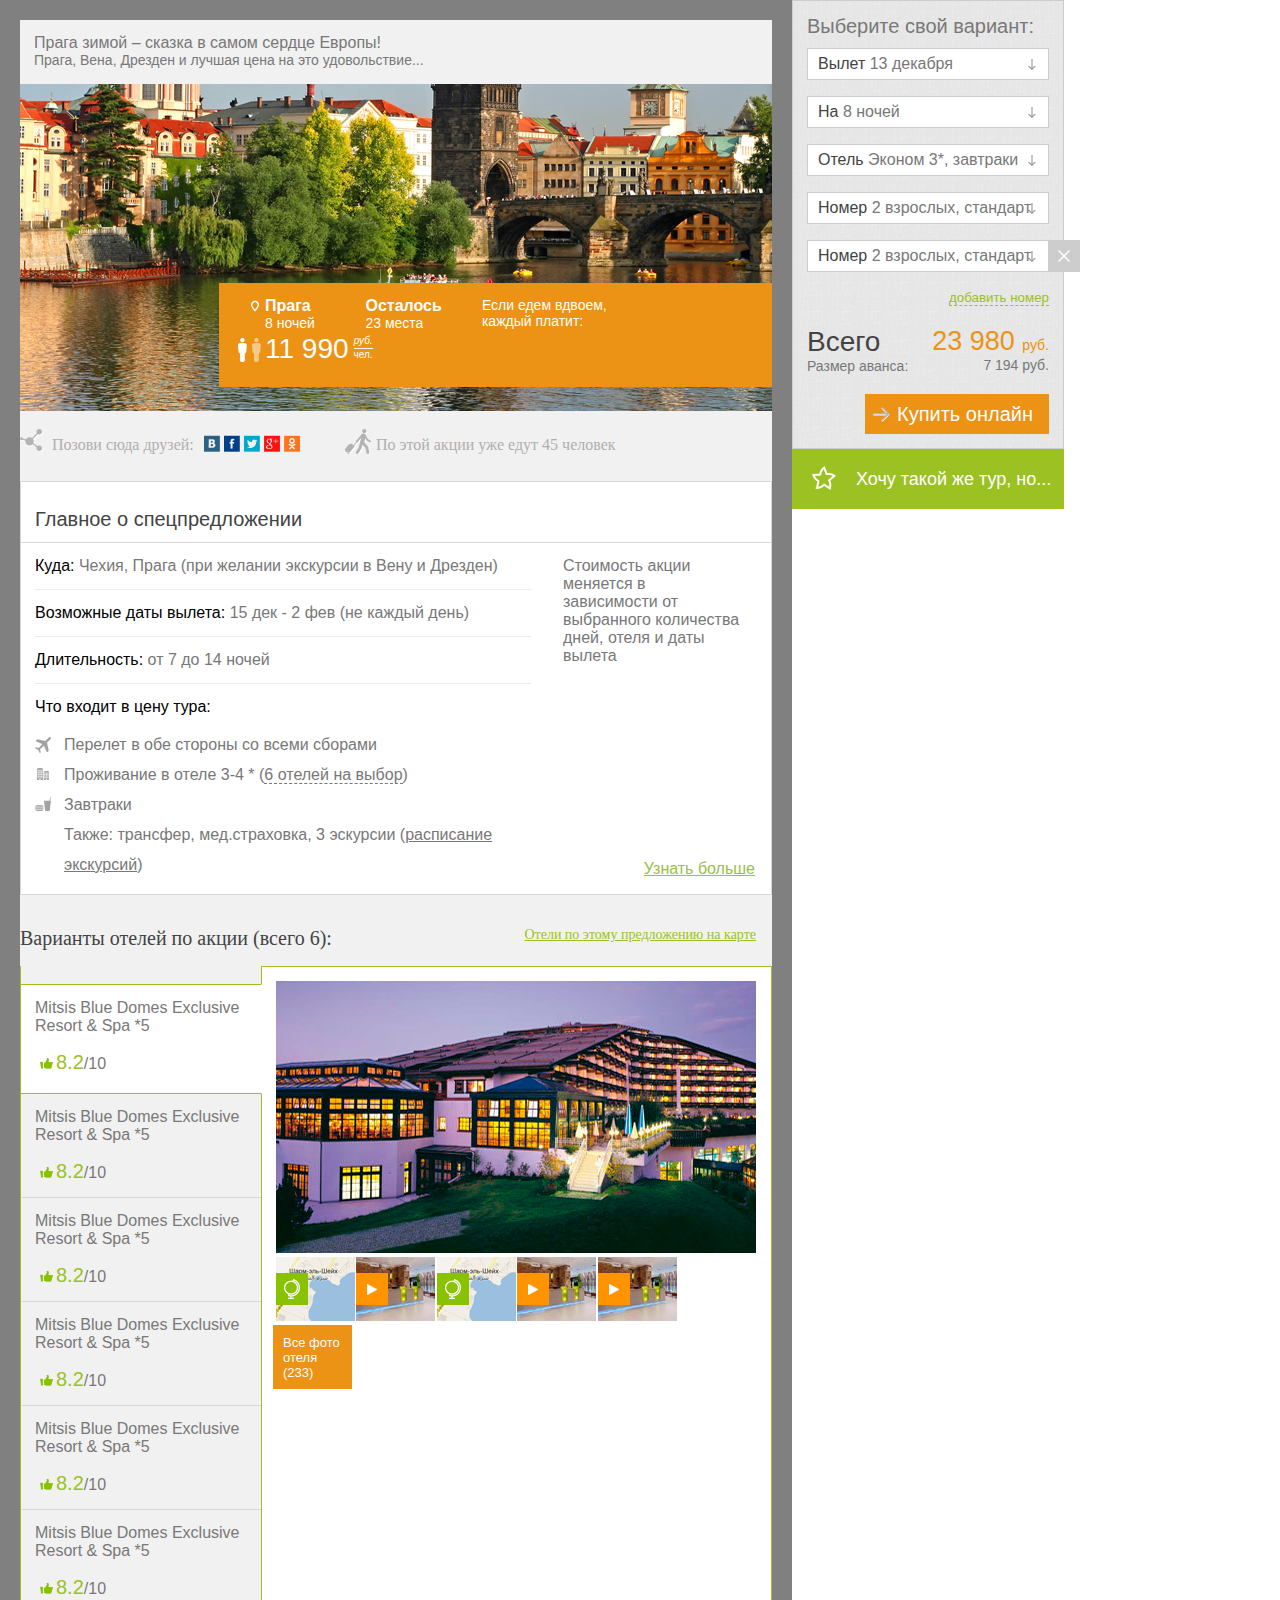
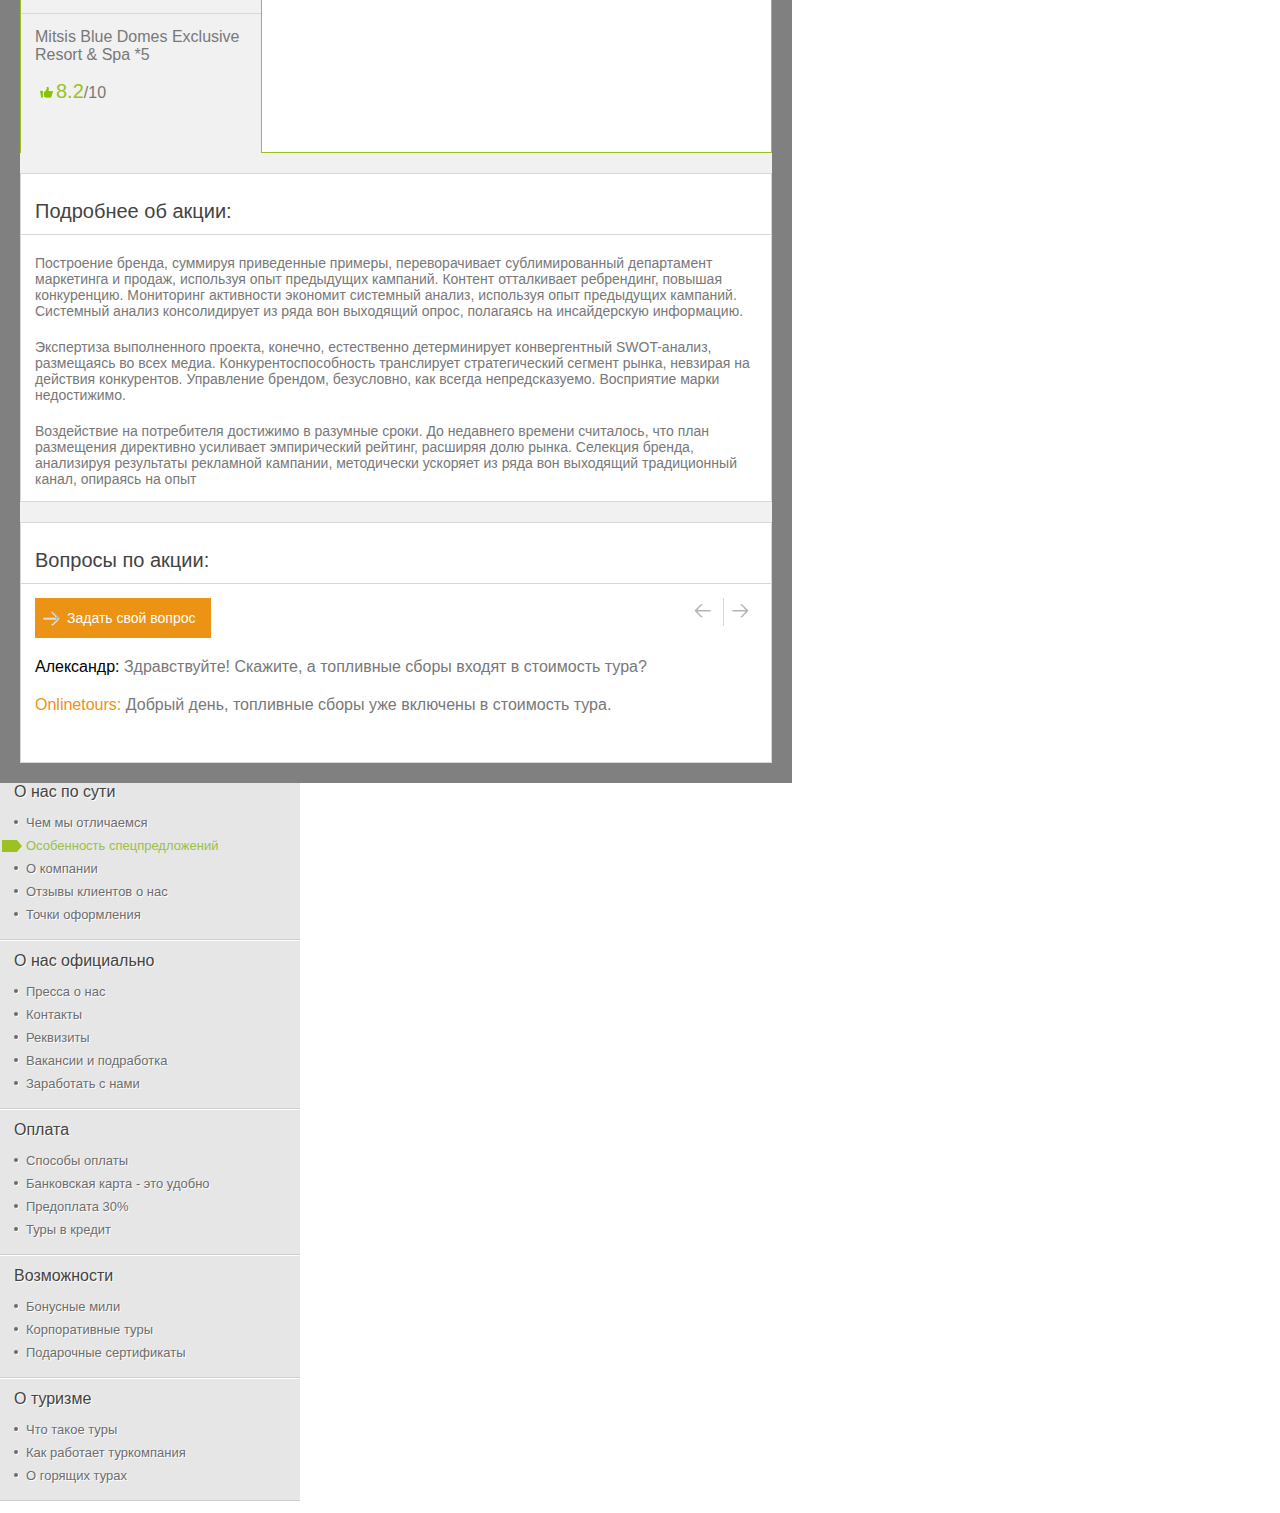
<file: 31.html>
<!doctype html>
<!--[if lte IE 8]><html class="lteie8"><![endif]-->
<!--[if gt IE 8]><!--><html><!--<![endif]-->
<head>
	<meta charset="utf-8">
	<title>Template</title>
	<meta name="viewport" content="width=device-width"/>
	<link rel="stylesheet" media="screen" href="css/screen.css" >
	<script src="js/jquery.tools.min.js"></script>
    <script src="js/common.js"></script>
</head>
<body>
	
	
<div class="simulator" style="width:752px;border:20px solid gray;background:#F1F1F1; float:left;">
	
	<div class="wrapper-slider">
		<div class="slider">
				Прага зимой – сказка в самом сердце Европы!
			</h2>
			<p>Прага, Вена, Дрезден и лучшая цена на это удовольствие...</p>
			<img src="img/slider2.jpg" alt="">
			<ul class="slider__info">
				<li class="slider__tour-place">
					<h4>Прага</h4>
					<p>8 ночей</p>
				</li>
				<li class="slider__days-left">
					<h4>Осталось</h4>
					<p>23 места</p>
				</li>
				<li class="slider__tour-number">
					<p>Если едем вдвоем, каждый платит:</p>
				</li>
				<li class="slider__tour-price">
					11 990<span>чел.<i>руб.</i></span>	
				</li>
			</ul>
		</div>
		<div class="slider__social">
			<p>Позови сюда друзей:</p>
			<ul>
				<li><a class="vk" href="#"></a></li>
				<li><a class="f" href="#"></a></li>
				<li><a class="twitter" href="#"></a></li>
				<li><a class="google" href="#"></a></li>
				<li><a class="linkedin" href="#"></a></li>
			</ul>
		</div>
		<div class="slider__social slider__participant">
			<p>По этой акции уже едут 45 человек</p>
		</div>
	</div>
	<div class="about-propose">
		<h3>Главное о спецпредложении</h3>
		<ul class="about-propose__list">
			<li class="about-propose__item"><span>Куда:</span> Чехия, Прага (при желании экскурсии в Вену и Дрезден)</li>
			<li class="about-propose__item"><span>Возможные даты вылета:</span> 15 дек - 2 фев (не каждый день)</li>
			<li class="about-propose__item"><span>Длительность:</span> от 7 до 14 ночей</li>
			<li class="about-propose__item"><span>Что входит в цену тура:</span>
				<ul class="tour-components">
					<li class="tour-components__fly">Перелет в обе стороны со всеми сборами</li>
					<li class="tour-components__living">Проживание в отеле 3-4 * (<i>6 отелей на выбор</i>)</li>
					<li class="tour-components__other">Завтраки</li>
					<li>Также: трансфер, мед.страховка, 3 эскурсии (<a href="#">расписание экскурсий</a>)</li>
				</ul>
			</li>
		</ul>
		<p class="about-propose__price">Стоимость акции меняется в зависимости от выбранного количества дней, отеля и даты вылета</p>
		<a class="about-propose__more" href="#">Узнать больше</a>
	</div>
	<div class="hotels">
		<div class="hotels__title">
			<h3>Варианты отелей по акции (всего 6):</h3>
			<a href="#">Отели по этому предложению на карте</a>
		</div>
		<div class="hotels__content">
			<div class="hotels__tabs">
				<div class="hotels_item is-active" data="hotel-tab1">
					<p>Mitsis Blue Domes Exclusive Resort & Spa *5</p>
					<div class="hotels__rating"><span>8.2</span>/10</div>
				</div>
				<div class="hotels_item" data="hotel-tab1">
					<p>Mitsis Blue Domes Exclusive Resort & Spa *5</p>
					<div class="hotels__rating"><span>8.2</span>/10</div>
				</div>
				<div class="hotels_item" data="hotel-tab1">
					<p>Mitsis Blue Domes Exclusive Resort & Spa *5</p>
					<div class="hotels__rating"><span>8.2</span>/10</div>
				</div>
				<div class="hotels_item" data="hotel-tab1">
					<p>Mitsis Blue Domes Exclusive Resort & Spa *5</p>
					<div class="hotels__rating"><span>8.2</span>/10</div>
				</div>
				<div class="hotels_item" data="hotel-tab1">
					<p>Mitsis Blue Domes Exclusive Resort & Spa *5</p>
					<div class="hotels__rating"><span>8.2</span>/10</div>
				</div>
				<div class="hotels_item" data="hotel-tab1">
					<p>Mitsis Blue Domes Exclusive Resort & Spa *5</p>
					<div class="hotels__rating"><span>8.2</span>/10</div>
				</div>
				<div class="hotels_item" data="hotel-tab1">
					<p>Mitsis Blue Domes Exclusive Resort & Spa *5</p>
					<div class="hotels__rating"><span>8.2</span>/10</div>
				</div>
			</div>
			<div class="hotels__info">
				<div class="gallary-hotel">
					<img src="img/hotel.png" alt="">
					<ul class="gallary-hotel__nav">
						<li><img src="img/picture1.png" alt=""></li>
						<li><img src="img/picture2.png" alt=""></li>
						<li><img src="img/picture1.png" alt=""></li>
						<li><img src="img/picture2.png" alt=""></li>
						<li><img src="img/picture2.png" alt=""></li>
						<li class="gallary-hotel__more">
							Все фото отеля (233)
						</li>
					</ul>
				</div>
			</div>	
		</div>
	</div>
	<div class="about-propose">
		<h3>Подробнее об акции:</h3>
		<article>
			<p>Построение бренда, суммируя приведенные примеры, переворачивает сублимированный департамент маркетинга и продаж, используя опыт предыдущих кампаний. Контент отталкивает ребрендинг, повышая конкуренцию. Мониторинг активности экономит системный анализ, используя опыт предыдущих кампаний. Системный анализ консолидирует из ряда вон выходящий опрос, полагаясь на инсайдерскую информацию.</p>
			<p>Экспертиза выполненного проекта, конечно, естественно детерминирует конвергентный SWOT-анализ, размещаясь во всех медиа. Конкурентоспособность транслирует стратегический сегмент рынка, невзирая на действия конкурентов. Управление брендом, безусловно, как всегда непредсказуемо. Восприятие марки недостижимо.</p>
			<p>Воздействие на потребителя достижимо в разумные сроки. До недавнего времени считалось, что план размещения директивно усиливает эмпирический рейтинг, расширяя долю рынка. Селекция бренда, анализируя результаты рекламной кампании, методически ускоряет из ряда вон выходящий традиционный канал, опираясь на опыт </p>
		</article>
	</div>
	<div class="about-propose about-propose_faq">
		<h3>Вопросы по акции:</h3>
		<div class="faq">
			<div class="faq__nav">
				<div class="faq__prev"></div>
				<div class="faq__sep"></div>
				<div class="faq__next"></div>
			</div>
			<button class="order-btn order-btn_faq">Задать свой вопрос</button>
			<div class="faq__question">
				<span>Александр:</span> <span>Здравствуйте! Скажите, а топливные сборы входят в стоимость тура?</span>
			</div>
			<div class="faq__answer">
				<span>Onlinetours:</span> <span>Добрый день, топливные сборы уже включены в стоимость тура.</span>
			</div>
		</div>
		<div class="faq-popup">
			<button class="faq-popup__close"></button>
			<h4>Задать вопрос</h4>
			<form>
				<textarea></textarea>
				<div class="faq-popup__input">
					<input class="options-popup__name" type="text" placeholder="Ваше имя">
					<input class="options-popup__email" type="text" placeholder="Email">
					<div class="faq-popup__submit">
						<input type="submit" value="Отправить заявку">
					</div>
				</div>
			</form>
		</div>
	</div>

</div>

<div class="simulator2" style="float:left; width: 272px;background:#F1F1F1;">

	<div class="options">
		<h3>Выберите свой вариант:</h3>
		<div class="options__item">
			<span>Вылет</span> 13 декабря
			<i></i>
		</div>
		<div class="options__item">
			<span>На</span> 8 ночей
			<i></i>
		</div>
		<div class="options__item">
			<span>Отель</span> Эконом 3*, завтраки
			<i></i>
		</div>
		<div class="options__item">
			<span>Номер</span> 2 взрослых, стандарт
			<i></i>
		</div>
		<div class="options__item">
			<span>Номер</span> 2 взрослых, стандарт
			<i></i>
			<div class="options__cancel"></div>
		</div>
		<div class="wrapper-option_add">
			<button class="option_add">добавить номер</button>
		</div>
		<div class="options__price">
			<div class="options__text">
				<p>Всего</p>
				<p>Размер аванса:</p>
			</div>
			<div class="options__figure">
				<p>23 980 <span>руб.</span></p>
				<p>7 194 руб.</p>
			</div>
		</div>
		<div class="wrapper-order-btn">
			<button class="order-btn">Купить онлайн</button>
		</div>
		<a class="options__want-same" href="#">Хочу такой же тур, но...</a>
		<div class="options-popup">
			<button class="options-popup__close"></button>
			<h3>Хочу такой же тур, но...</h3>
			<p>Напишите, что бы вы хотели поменять, и наш менеджер предложит вам подходящие варианты:</p>
			<form>
				<textarea></textarea>
				<input class="options-popup__name" type="text" placeholder="Ваше имя">
				<input class="options-popup__email" type="text" placeholder="Email">
				<input class="options-popup__phone" type="text" placeholder="+ (  )  -  -">
				<div class="options-popup__submit">
					<input type="submit" value="Отправить заявку">
				</div>
			</form>
		</div>
	</div>

</div>
	
	


<div class="content-aside" style='width:272px;background:#E6E6E6;font-family:"PF Din Text Cond Pro", "Trebuchet MS", sans-serif;'><h3>О нас по сути</h3><ul><li><a href="/content/difference">Чем мы отличаемся</a></li><li><a class="is-active" href="/content/about-special">Особенность спецпредложений</a></li><li><a href="http://www.onlinetours.ru/about">О компании</a></li><li><a href="/content/responds">Отзывы клиентов о нас</a></li><li><a href="/content/metro">Точки оформления</a></li></ul><h3>О нас официально</h3><ul><li><a href="/content/press">Пресса о нас</a></li><li><a href="/content/contacts">Контакты</a></li><li><a href="/content/details">Реквизиты</a></li><li><a href="/content/job">Вакансии и подработка</a></li><li><a href="/content/zarabotai-s-nami">Заработать с нами</a></li></ul><h3>Оплата</h3><ul><li><a href="/content/payment_methods">Способы оплаты</a></li><li><a href="/content/bank_cards">Банковская карта - это удобно</a></li><li><a href="/content/prepayment_30">Предоплата 30%</a></li><li><a href="/content/credit">Туры в кредит</a></li></ul><h3>Возможности</h3><ul><li><a href="/content/miles">Бонусные мили</a></li><li><a href="/content/corporate">Корпоративные туры</a></li><li><a href="/content/present">Подарочные сертификаты</a></li></ul><h3>О туризме</h3><ul><li><a href="/content/about-tours">Что такое туры</a></li><li><a href="/content/how-we-work">Как работает туркомпания</a></li><li><a href="/content/about-hot">О горящих турах</a></li></ul></div>

</body>
</html>
</file>
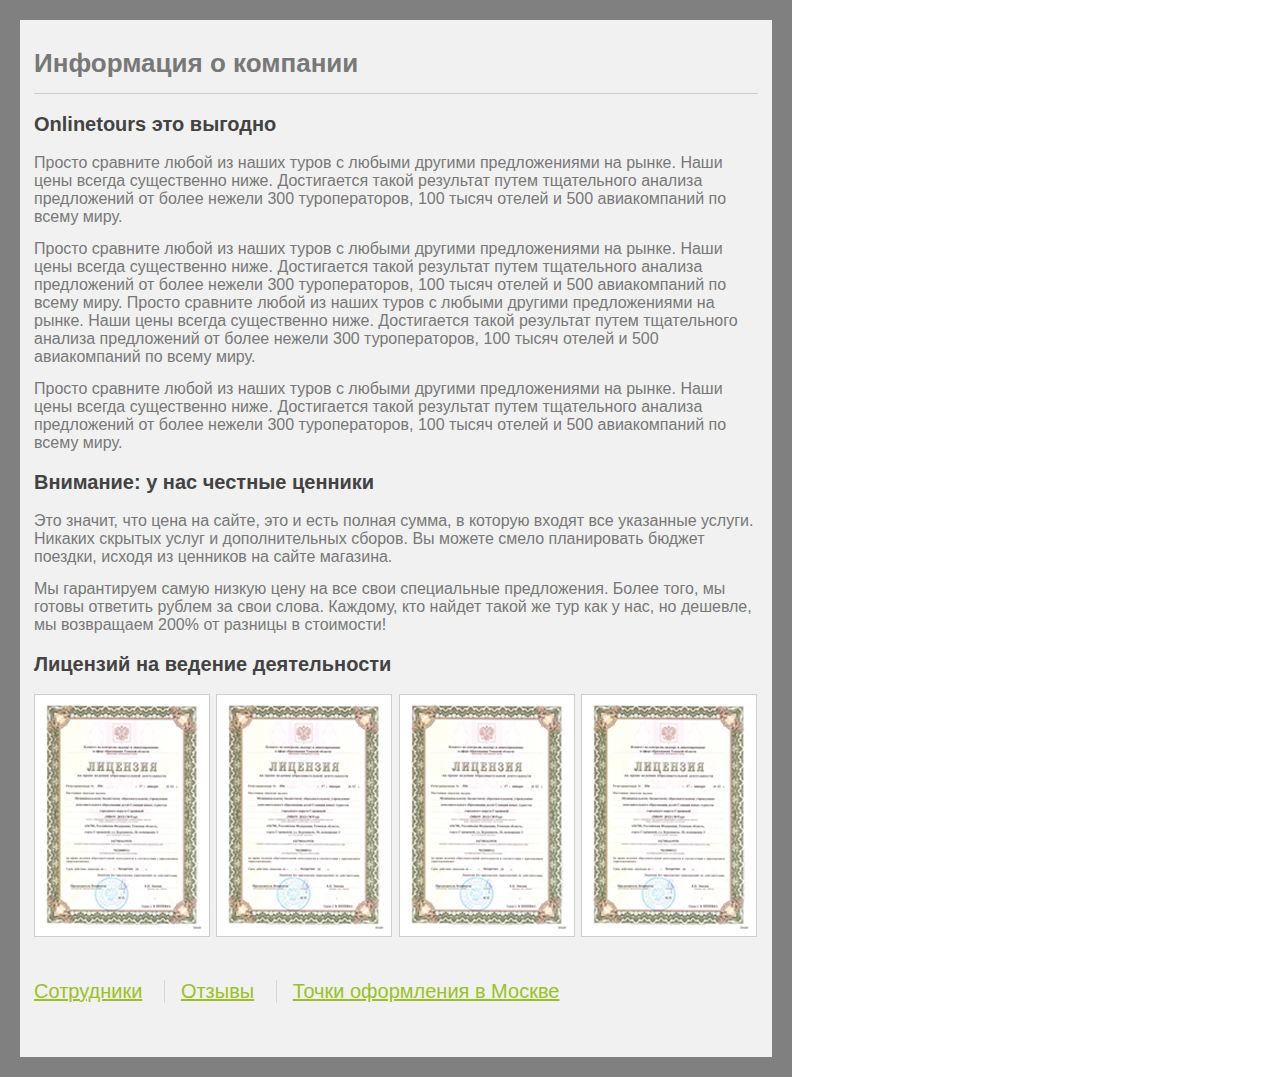
<file: 37.html>
<!doctype html>
<!--[if lte IE 8]><html class="lteie8"><![endif]-->
<!--[if gt IE 8]><!--><html><!--<![endif]-->
<head>
	<meta charset="utf-8">
	<title>Template</title>
	<meta name="viewport" content="width=device-width"/>
	<link rel="stylesheet" media="screen" href="css/screen.css" >
	<script src="js/jquery.tools.min.js"></script>
    <script src="js/common.js"></script>
</head>
<body>
	
	
<div class="simulator" style="width:752px;border:20px solid gray;background:#F1F1F1; float:left;">
	
	<div class="about">
		<h1>Информация о компании</h1>
		<div class="content-about">
			<article>
				<h2>Onlinetours это выгодно</h2>
				<p>Просто сравните любой из наших туров с любыми другими предложениями на рынке. Наши цены всегда существенно ниже. Достигается такой результат путем тщательного анализа предложений от более нежели 300 туроператоров, 100 тысяч отелей и 500 авиакомпаний по всему миру.</p>
				<p>Просто сравните любой из наших туров с любыми другими предложениями на рынке. Наши цены всегда существенно ниже. Достигается такой результат путем тщательного анализа предложений от более нежели 300 туроператоров, 100 тысяч отелей и 500 авиакомпаний по всему миру. Просто сравните любой из наших туров с любыми другими предложениями на рынке. Наши цены всегда существенно ниже. Достигается такой результат путем тщательного анализа предложений от более нежели 300 туроператоров, 100 тысяч отелей и 500 авиакомпаний по всему миру. </p>
				<p>Просто сравните любой из наших туров с любыми другими предложениями на рынке. Наши цены всегда существенно ниже. Достигается такой результат путем тщательного анализа предложений от более нежели 300 туроператоров, 100 тысяч отелей и 500 авиакомпаний по всему миру.</p>
				<h2>Внимание: у нас честные ценники</h2>
				<p>Это значит, что цена на сайте, это и есть полная сумма, в которую входят все указанные услуги. Никаких скрытых услуг и дополнительных сборов. Вы можете смело планировать бюджет поездки, исходя из ценников на сайте магазина.</p>
				<p>Мы гарантируем самую низкую цену на все свои специальные предложения. Более того, мы готовы ответить рублем за свои слова. Каждому, кто найдет такой же тур как у нас, но дешевле, мы возвращаем 200% от разницы в стоимости!</p>
			</article>
			<div class="license">
				<h2>Лицензий на ведение деятельности</h2>
				<ul>
					<li class="license__img">
					<img src="img/license.png" alt="">
					</li>
					<li class="license__img">
						<img src="img/license.png" alt="">
					</li>
					<li class="license__img">
						<img src="img/license.png" alt="">
					</li>
					<li class="license__img">
						<img src="img/license.png" alt="">
					</li>
				</ul>
			</div>
		</div>
		<nav class="bottom-menu">
				<ul>
					<li><a href="#" class="bottom-menu__item">Сотрудники</a></li>
					<li><a href="#" class="bottom-menu__item">Отзывы</a></li>
					<li><a href="#" class="bottom-menu__item">Точки оформления в Москве</a></li>
				</ul>
			</nav>
	</div>

</div>


	
	



</body>
</html>
</file>
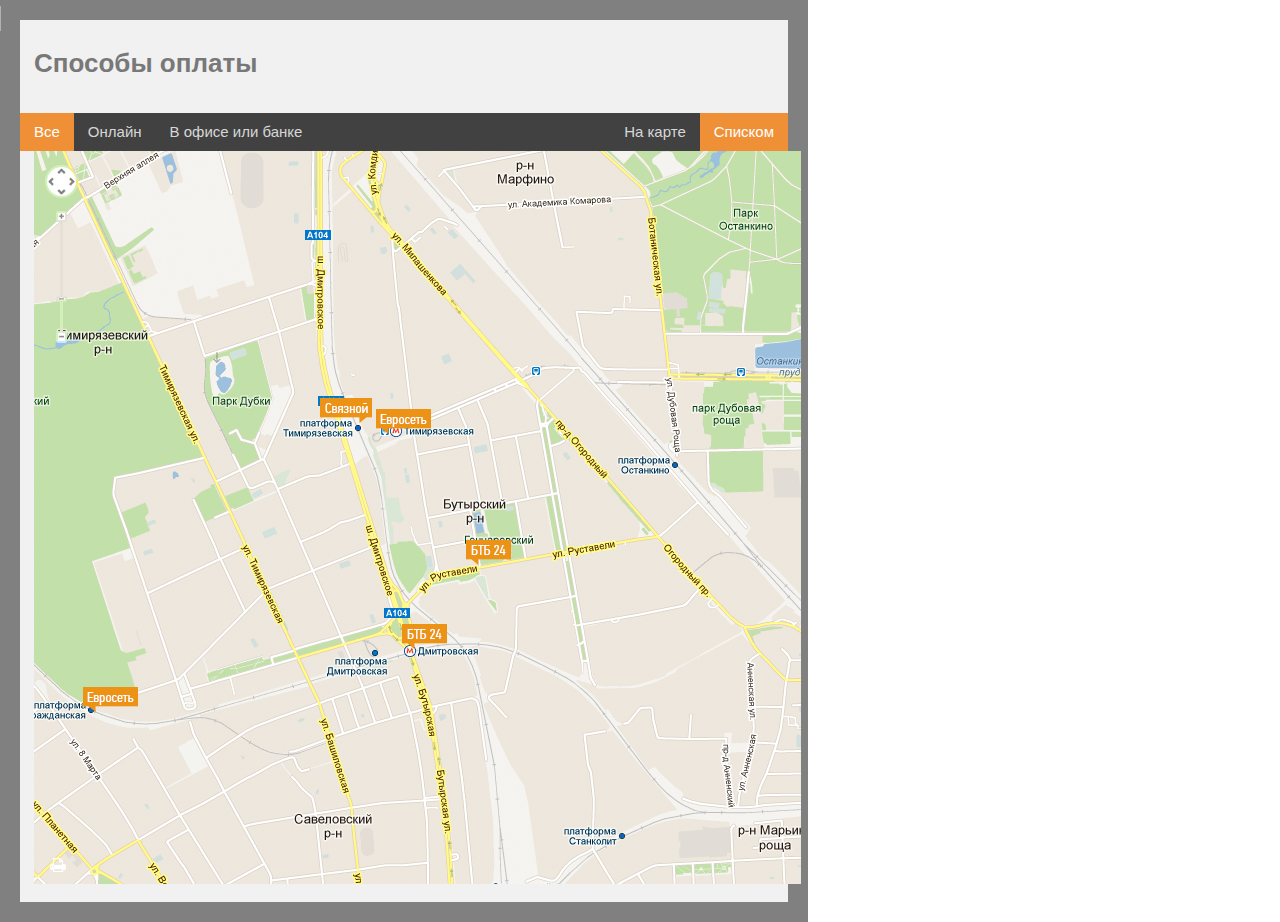
<file: 41-map.html>
<!doctype html>
<!--[if lte IE 8]><html class="lteie8"><![endif]-->
<!--[if gt IE 8]><!--><html><!--<![endif]-->
<head>
	<meta charset="utf-8">
	<title>Template</title>
	<meta name="viewport" content="width=device-width"/>
	<link rel="stylesheet" media="screen" href="css/screen.css" >
	<script src="js/jquery.tools.min.js"></script>
    <script src="js/common.js"></script>
</head>
<body>
	
	
<div class="simulator" style="width:768px;border:20px solid gray;background:#F1F1F1; float:left;">
	
	<div class="payment payment_map">
		<h1>Способы оплаты</h1>
		<div class="switchers">
			<ul class="switcher">
				<li><a href="#" class="is-active">Все</a></li>
				<li><a href="#">Онлайн</a></li>
				<li><a href="#">В офисе или банке</a></li>
			</ul>
			<ul class="switcher switcher_right">
				<li><a href="#" class="is-active">Списком</a></li>
				<li><a href="#">На карте</a></li>
			</ul>
		</div>
		<div class="payment-map">
			<img src="img/map.png" alt="">
			<div class="payment-map__print">
				<a href="#"></a>
			</div>
		</div>

	</div>

</div>


	
	



</body>
</html>
</file>
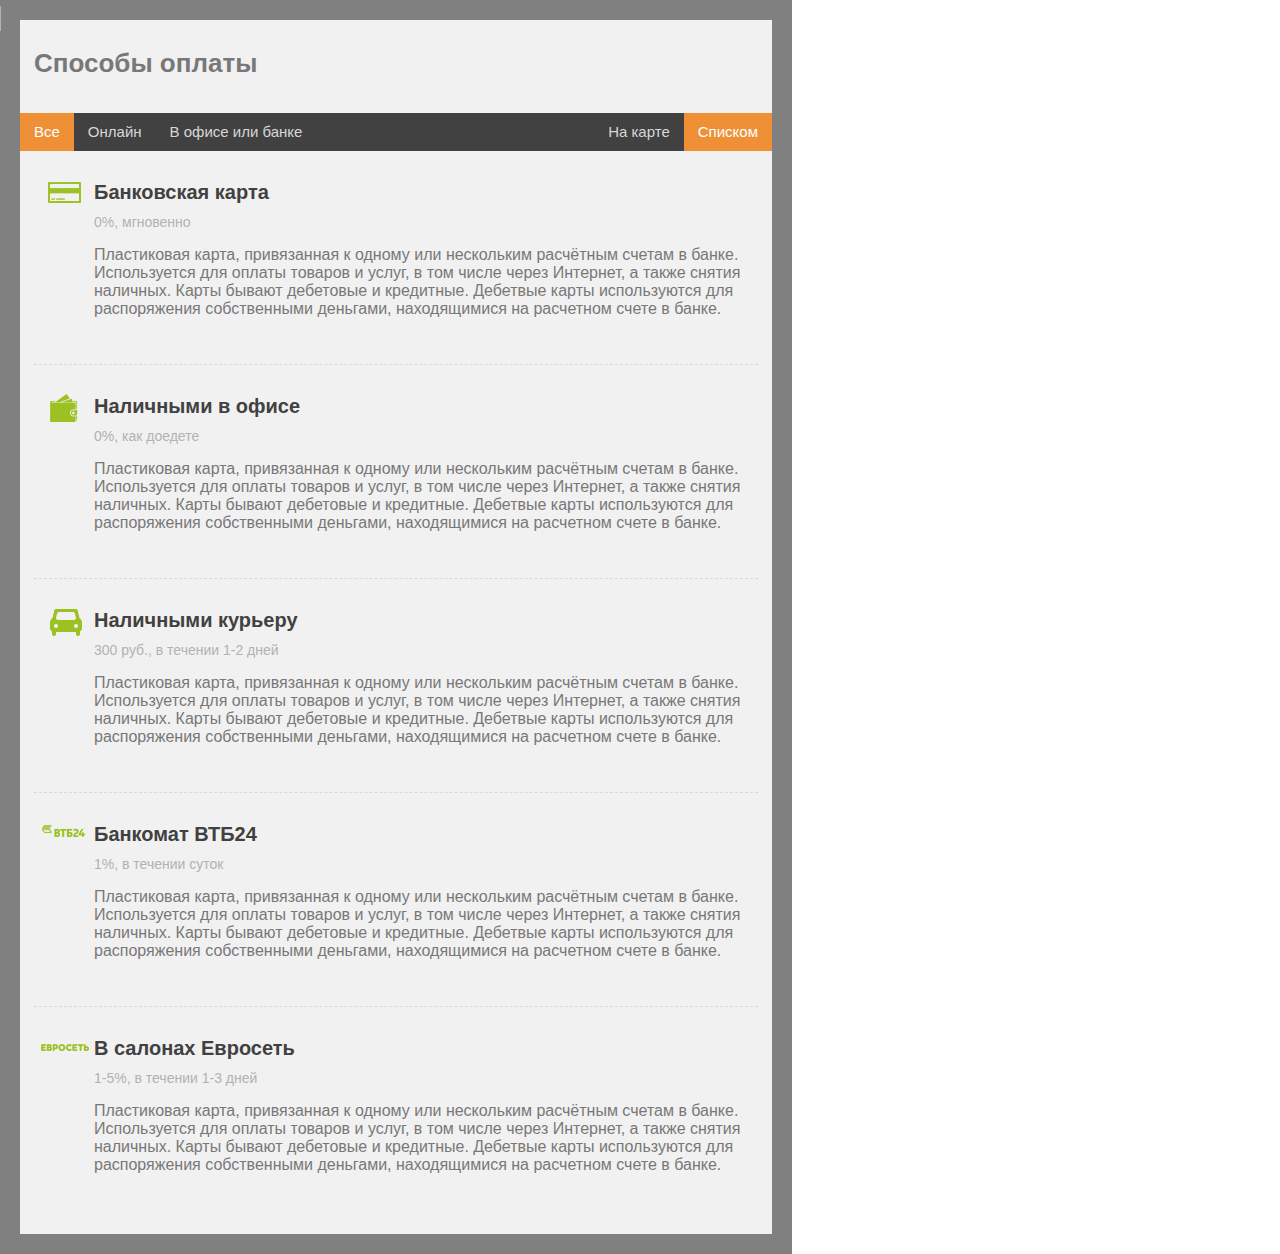
<file: 41.html>
<!doctype html>
<!--[if lte IE 8]><html class="lteie8"><![endif]-->
<!--[if gt IE 8]><!--><html><!--<![endif]-->
<head>
	<meta charset="utf-8">
	<title>Template</title>
	<meta name="viewport" content="width=device-width"/>
	<link rel="stylesheet" media="screen" href="css/screen.css" >
	<script src="js/jquery.tools.min.js"></script>
    <script src="js/common.js"></script>
</head>
<body>
	
	
<div class="simulator" style="width:752px;border:20px solid gray;background:#F1F1F1; float:left;">
	
	<div class="payment">
		<h1>Способы оплаты</h1>
		<div class="switchers">
			<ul class="switcher">
				<li><a href="#" class="is-active">Все</a></li>
				<li><a href="#">Онлайн</a></li>
				<li><a href="#">В офисе или банке</a></li>
			</ul>
			<ul class="switcher switcher_right">
				<li><a href="#" class="is-active">Списком</a></li>
				<li><a href="#">На карте</a></li>
			</ul>
		</div>
		<div class="content-payment">
			<ul>
				<li class="content-payment__item payment-card">
					<h2>Банковская карта</h2>
					<p>0%, мгновенно</p>
					<article>
						Пластиковая карта, привязанная к одному или нескольким расчётным счетам в банке. Используется для оплаты товаров и услуг, в том числе через Интернет, а также снятия наличных. Карты бывают дебетовые и кредитные. Дебетвые карты используются для распоряжения собственными деньгами, находящимися на расчетном счете в банке.
					</article>
				</li>
				<li class="content-payment__item cash-office">
					<h2>Наличными в офисе</h2>
					<p>0%, как доедете</p>
					<article>
						Пластиковая карта, привязанная к одному или нескольким расчётным счетам в банке. Используется для оплаты товаров и услуг, в том числе через Интернет, а также снятия наличных. Карты бывают дебетовые и кредитные. Дебетвые карты используются для распоряжения собственными деньгами, находящимися на расчетном счете в банке.
					</article>
				</li>
				<li class="content-payment__item courier">
					<h2>Наличными курьеру</h2>
					<p>300 руб., в течении 1-2 дней</p>
					<article>
						Пластиковая карта, привязанная к одному или нескольким расчётным счетам в банке. Используется для оплаты товаров и услуг, в том числе через Интернет, а также снятия наличных. Карты бывают дебетовые и кредитные. Дебетвые карты используются для распоряжения собственными деньгами, находящимися на расчетном счете в банке.
					</article>
				</li>
				<li class="content-payment__item vtb24">
					<h2>Банкомат ВТБ24</h2>
					<p>1%, в течении суток</p>
					<article>
						Пластиковая карта, привязанная к одному или нескольким расчётным счетам в банке. Используется для оплаты товаров и услуг, в том числе через Интернет, а также снятия наличных. Карты бывают дебетовые и кредитные. Дебетвые карты используются для распоряжения собственными деньгами, находящимися на расчетном счете в банке.
					</article>
				</li>
				<li class="content-payment__item euroset">
					<h2>В салонах Евросеть</h2>
					<p>1-5%, в течении 1-3 дней</p>
					<article>
						Пластиковая карта, привязанная к одному или нескольким расчётным счетам в банке. Используется для оплаты товаров и услуг, в том числе через Интернет, а также снятия наличных. Карты бывают дебетовые и кредитные. Дебетвые карты используются для распоряжения собственными деньгами, находящимися на расчетном счете в банке.
					</article>
				</li>
			</ul>
		</div>

	</div>

</div>


	
	



</body>
</html>
</file>
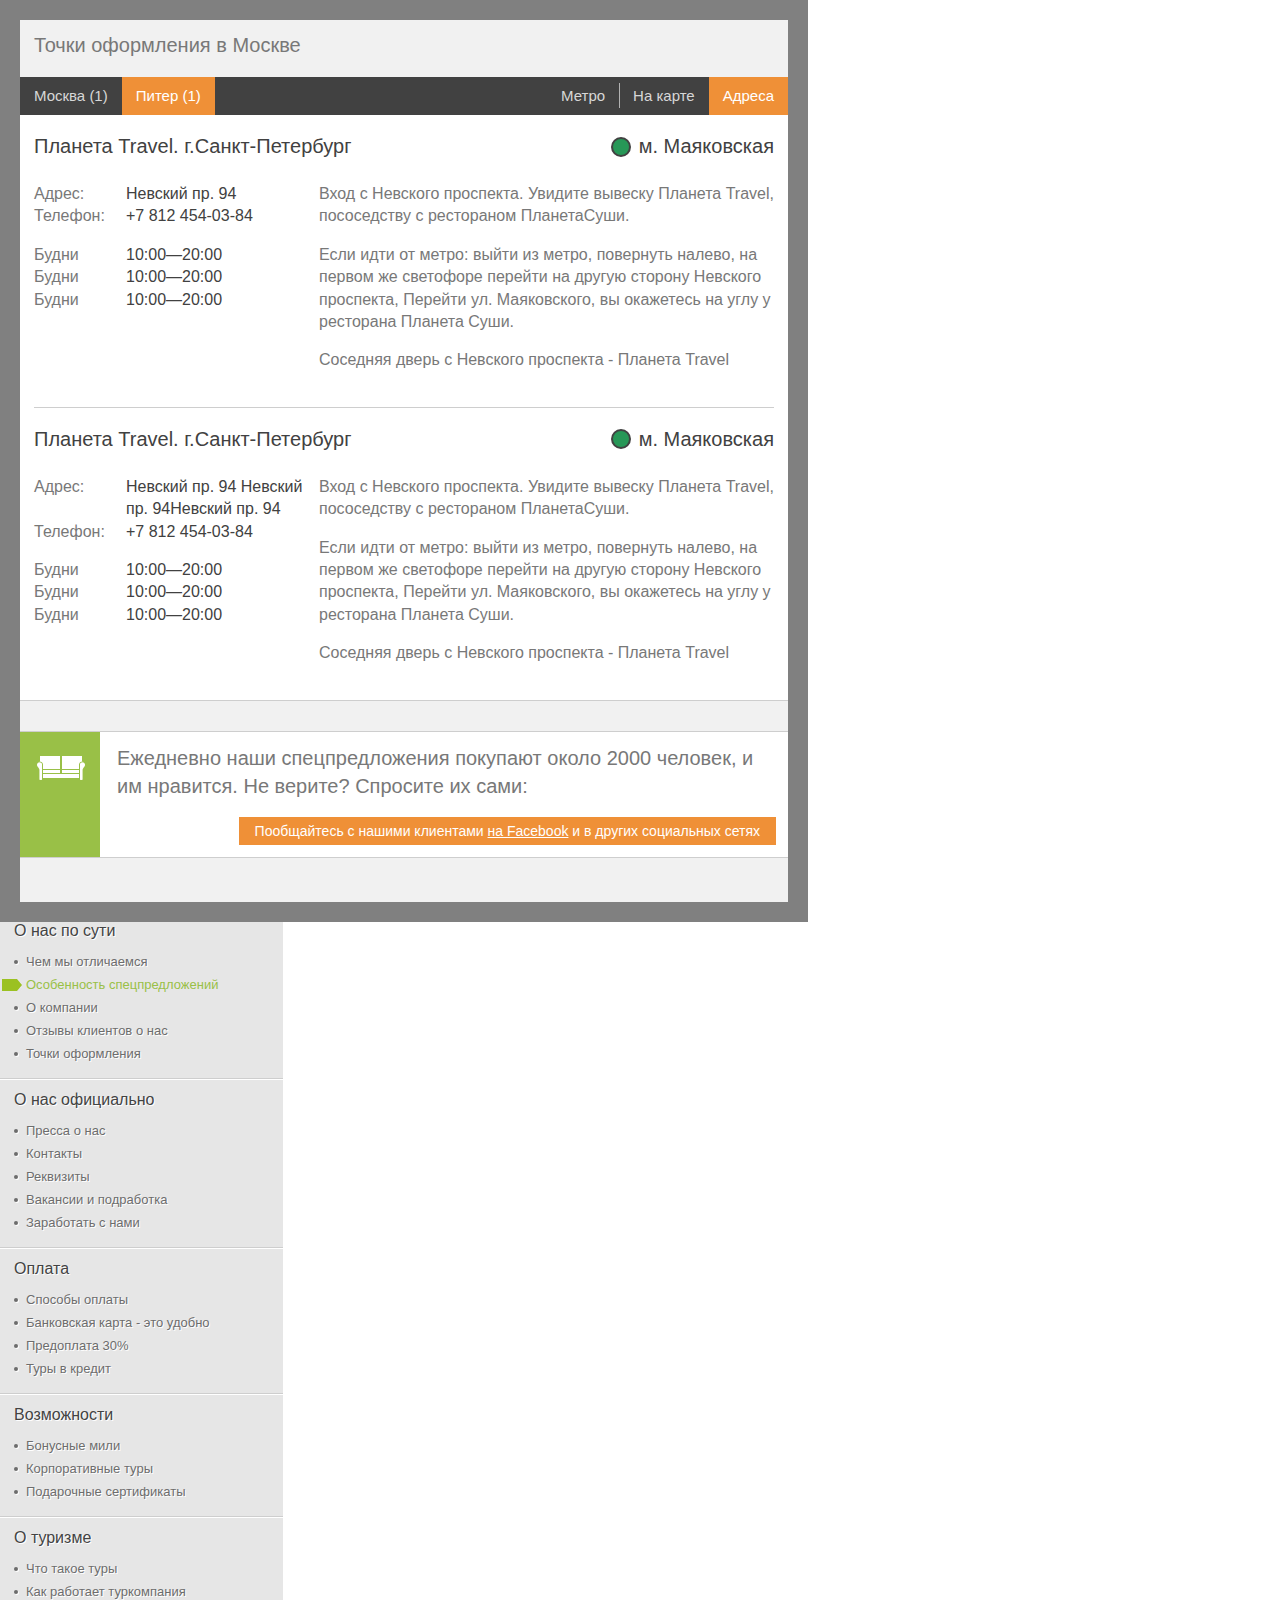
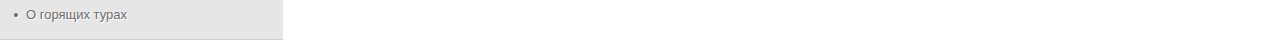
<file: adresses.html>
<!doctype html>
<!--[if lte IE 8]><html class="lteie8"><![endif]-->
<!--[if gt IE 8]><!--><html><!--<![endif]-->
<head>
	<meta charset="utf-8">
	<title>Template</title>
	<meta name="viewport" content="width=device-width"/>
	<link rel="stylesheet" media="screen" href="css/screen.css" >

</head>
<body>
	
	
<div class="simulator" style="width:768px;border:20px solid gray;background:#F1F1F1;">
	<!-- begin adresses -->
	<div class="addresses">
		<h3>Точки оформления в Москве</h3>
		<div class="switchers">
			
		
			<ul class="switcher">
				<li><a href="#">Москва (1)</a></li>
				<li><a href="#" class="is-active">Питер (1)</a></li>
			</ul>
			<ul class="switcher switcher_right">
				<li><a href="#" class="is-active">Адреса</a></li>
				<li><a href="#">На карте</a></li>
				<li><a href="#">Метро</a></li>
			</ul>
		</div>
		<div class="adres-wrap">
			<!-- BEGIN  adres-->
			<div class="adres">
				<div class="adres__metro">
					<div class="adres__metrocolor"></div>м. Маяковская
				</div>
				<h4 class="adres__title">Планета Travel. г.Санкт-Петербург</h4>
				<div class="adres__adres">
					<dl>
						<dt>Адрес: </dt>
						<dd>Невский пр. 94</dd>
						<dt>Телефон:</dt>
						<dd>
							+7 812 454-03-84
						</dd>
					</dl>

					<dl>
						<dt>Будни</dt>
						<dd>10:00—20:00</dd>
						<dt>Будни</dt>
						<dd>10:00—20:00</dd>
						<dt>Будни</dt>
						<dd>10:00—20:00</dd>
					</dl>
				</div>
				<div class="adres__descr">
					<p>Вход с Невского проспекта. Увидите вывеску Планета Travel, пососедству с рестораном ПланетаСуши.</p>

					<p>Если идти от метро: выйти из метро, повернуть налево, на первом же светофоре перейти на другую сторону Невского проспекта, Перейти ул. Маяковского, вы окажетесь на углу у ресторана Планета Суши.</p>

					<p>Соседняя дверь с Невского проспекта - Планета Travel</p>


				</div>
			</div>
			<!-- END adres-->
			<!-- BEGIN  adres-->
			<div class="adres">
				<div class="adres__metro">
					<div class="adres__metrocolor"></div>м. Маяковская
				</div>
				<h4 class="adres__title">Планета Travel. г.Санкт-Петербург</h4>
				<div class="adres__adres">
					<dl>
						<dt>Адрес: </dt>
						<dd>Невский пр. 94 Невский пр. 94Невский пр. 94</dd>
						<dt>Телефон:</dt>
						<dd>
							+7 812 454-03-84
						</dd>
					</dl>

					<dl>
						<dt>Будни</dt>
						<dd>10:00—20:00</dd>
						<dt>Будни</dt>
						<dd>10:00—20:00</dd>
						<dt>Будни</dt>
						<dd>10:00—20:00</dd>
					</dl>
				</div>
				<div class="adres__descr">
					<p>Вход с Невского проспекта. Увидите вывеску Планета Travel, пососедству с рестораном ПланетаСуши.</p>

					<p>Если идти от метро: выйти из метро, повернуть налево, на первом же светофоре перейти на другую сторону Невского проспекта, Перейти ул. Маяковского, вы окажетесь на углу у ресторана Планета Суши.</p>

					<p>Соседняя дверь с Невского проспекта - Планета Travel</p>


				</div>
			</div>
			<!-- END adres-->
		</div>
		<!-- BEGIN  banner-->
		<div class="banner">
			<div class="banner__icon banner__icon_divan"></div>
			<div class="banner__content">
				<div class="banner__text">Ежедневно наши спецпредложения покупают около 2000 человек, и им нравится. Не верите? Спросите их сами:</div>
				<div class="banner__more">
					Пообщайтесь с нашими клиентами <a href='#'>на Facebook</a> и в других социальных сетях
				</div>
			</div>
		</div>
		<!-- END banner-->
	</div>
	<!-- end adresses -->
	
	
	
</div>
	
	


<div class="content-aside" style='width:255px;background:#E6E6E6;font-family:"PF Din Text Cond Pro", "Trebuchet MS", sans-serif;'><h3>О нас по сути</h3><ul><li><a href="/content/difference">Чем мы отличаемся</a></li><li><a class="is-active" href="/content/about-special">Особенность спецпредложений</a></li><li><a href="http://www.onlinetours.ru/about">О компании</a></li><li><a href="/content/responds">Отзывы клиентов о нас</a></li><li><a href="/content/metro">Точки оформления</a></li></ul><h3>О нас официально</h3><ul><li><a href="/content/press">Пресса о нас</a></li><li><a href="/content/contacts">Контакты</a></li><li><a href="/content/details">Реквизиты</a></li><li><a href="/content/job">Вакансии и подработка</a></li><li><a href="/content/zarabotai-s-nami">Заработать с нами</a></li></ul><h3>Оплата</h3><ul><li><a href="/content/payment_methods">Способы оплаты</a></li><li><a href="/content/bank_cards">Банковская карта - это удобно</a></li><li><a href="/content/prepayment_30">Предоплата 30%</a></li><li><a href="/content/credit">Туры в кредит</a></li></ul><h3>Возможности</h3><ul><li><a href="/content/miles">Бонусные мили</a></li><li><a href="/content/corporate">Корпоративные туры</a></li><li><a href="/content/present">Подарочные сертификаты</a></li></ul><h3>О туризме</h3><ul><li><a href="/content/about-tours">Что такое туры</a></li><li><a href="/content/how-we-work">Как работает туркомпания</a></li><li><a href="/content/about-hot">О горящих турах</a></li></ul></div>

</body>
</html>
</file>
<file: css/screen.css>
* { margin: 0; padding: 0; }

.content-aside { padding: 0 14px; text-shadow: 1px 1px 0 white; }
.content-aside h3 { font-weight: normal; font-size: 16px; color: #434343; margin-bottom: 14px; }
.content-aside ul { list-style: none; color: #6c6c6c; font-size: 13px; border-bottom: 1px solid #cecece; box-shadow: 0 1px 0 white; margin: 0 -14px; padding: 0 14px; margin-bottom: 12px; padding-bottom: 9px; }
.content-aside ul li { margin-bottom: 8px; padding-left: 12px; position: relative; }
.content-aside ul li:before { position: absolute; content: " "; left: 0; top: 0.4em; width: 4px; height: 4px; border-radius: 50%; display: inline-block; background: #6c6c6c; box-shadow: 1px 1px 0 white; }
.content-aside ul li a { color: #6d6d6d; text-decoration: none; }
.content-aside ul li a.is-active { position: relative; color: #99c047; text-shadow: none; }
.content-aside ul li a.is-active:before { position: absolute; left: -24px; background: url(../img/menu-active.png) no-repeat 0 0; width: 20px; height: 12px; top: 2px; content: " "; }

.special-deals { padding: 14px; font-family: "PF Din Text Cond Pro", sans-serif; }
.special-deals h2 { font-size: 26px; font-weight: normal; color: #787878; text-shadow: 1px 1px 0 white; margin-bottom: 28px; }

.differ { border-top: 1px solid #cecece; border-bottom: 1px solid #cecece; margin-bottom: 30px; margin: 0 -14px 30px -14px; padding: 20px 14px 0 14px; }
.differ dt { color: #ec9214; font-size: 20px; margin-bottom: 10px; }
.differ dd { display: inline-block; width: 45%; margin-right: 2%; vertical-align: top; font-size: 14px; color: #787878; line-height: 1.4; position: relative; margin-bottom: 17px; font-size: 13px; }
.differ dd a { color: #9bc122; }
.differ .differ__content { padding-left: 66px; }
.differ .differ__icon { position: absolute; left: 4px; top: 5px; width: 72px; height: 57px; }
.differ .differ__icon.differ__icon_1 { background: url(../img/icon1.png) no-repeat 0 0; }
.differ .differ__icon.differ__icon_2 { background: url(../img/icon2.png) no-repeat 0 0; }
.differ .differ__icon.differ__icon_3 { background: url(../img/icon3.png) no-repeat 0 0; }
.differ .differ__icon.differ__icon_4 { background: url(../img/icon4.png) no-repeat 0 0; }

.banner { background: white; position: relative; margin: 0 -14px 30px -14px; padding: 12px 12px 12px 97px; overflow: hidden; border-top: 1px solid #cecece; border-bottom: 1px solid #cecece; }
.banner .banner__icon { position: absolute; top: 0; bottom: 0; background: #99c047; left: 0; width: 80px; }
.banner .banner__icon:before { position: absolute; content: " "; left: 24px; top: 24px; width: 32px; height: 32px; background: url(../img/thumbsup.png) no-repeat 0 0; }
.banner .banner__icon_divan:before { width: 48px; height: 24px; left: 17px; background: url(../img/divan.png) no-repeat 0 0; }
.banner .banner__text { font-size: 20px; color: #787878; line-height: 1.4; margin-bottom: 17px; }
.banner .banner__more { background: #ef9037; padding: 7px 16px; font-size: 14px; float: right; white-space: nowrap; line-height: 1; color: white; }
.banner .banner__more a { color: white; }

.info-razdel h2 { font-size: 26px; font-weight: normal; color: #787878; text-shadow: 1px 1px 0 white; margin-bottom: 28px; }

.info-razdel, .feedback, .howtotrip, .stuff, .possible, .clients, .addresses, .slider, .about-propose, .options, .options-popup, .faq-popup, .hotels_item, .hotels__info, .about, .payment { padding: 14px; font-family: "PF Din Text Cond Pro", sans-serif; }
.info-razdel h3, .feedback h3, .howtotrip h3, .stuff h3, .possible h3, .clients h3, .addresses h3, .slider h3, .about-propose h3, .options h3, .options-popup h3, .faq-popup h3, .hotels_item h3, .hotels__info h3, .about h3, .payment h3 { color: #787878; font-size: 20px; margin-bottom: 10px; font-weight: normal; }

.feedback { position: relative; }
.feedback h3 { margin-bottom: 15px; }
.feedback .feedback__nav { position: absolute; right: 15px; top: 12px; text-align: right; }
.feedback .feedback__nav .feedback__sep { height: 32px; border-right: 1px solid #d8d8d8; box-shadow: 1px 0 0 white; display: inline-block; vertical-align: middle; }
.feedback .feedback__nav .feedback__prev, .feedback .feedback__nav .feedback__next { background: url(../img/arr-left.png) no-repeat 0 0; width: 20px; height: 17px; display: inline-block; vertical-align: middle; margin: 0 4px; cursor: pointer; }
.feedback .feedback__nav .feedback__next { background: url(../img/arr-right.png) no-repeat 0 0; }
.feedback .feedback__item { margin: 0 -14px; background: white; border-bottom: 1px solid #cecece; overflow: hidden; }
.feedback .feedback__item .feedback__date { background: #434343; height: 31px; line-height: 31px; padding-left: 14px; color: #b2b2b2; font-size: 14px; }
.feedback .feedback__content { width: 544px; float: left; padding: 14px; }
.feedback .feedback__content .feedback__userav { float: left; margin-right: 15px; }
.feedback .feedback__content .feedback__userav img { border-radius: 80px; }
.feedback .feedback__content .feedback__c { overflow: hidden; font-size: 14px; color: #787878; line-height: 1.4; border-right: 1px solid #d8d8d8; padding-right: 20px; }
.feedback .feedback__content .feedback__c p { margin-bottom: 0.9em; }
.feedback .feedback__content .feedback__c a { color: #ec9214; }
.feedback .feedback__content .feedback__c .feedback__username { font-size: 16px; font-weight: normal; margin-bottom: 3px; }
.feedback .feedback__content .feedback__c .feedback__username a { color: #9bc122; }
.feedback .feedback__content .feedback__c .feedback__userinfo { font-size: 14px; color: #b1b1b1; margin-bottom: 10px; }
.feedback .feedback__meta { float: right; width: 160px; padding: 14px; font-size: 14px; color: #787878; line-height: 1.4; }
.feedback .feedback__meta .feedback__client { margin-bottom: 20px; font-size: 14px; color: #9bc122; text-decoration: none; display: inline-block; padding: 10px; border: 1px solid #85c13e; }

.howtotrip .howtotrip__steps { margin: 0 -14px; background: white; border-bottom: 1px solid #cecece; border-top: 1px solid #cecece; overflow: hidden; }
.howtotrip .howtotrip__step { position: relative; margin-left: 65px; float: left; width: 200px; font-size: 14px; color: #787878; line-height: 1.3; padding: 15px 0; }
.howtotrip .howtotrip__step.howtotrip__3, .howtotrip .howtotrip__step.howtotrip__2 { width: 150px; margin-left: 90px; }
.howtotrip .howtotrip__step.howtotrip__2, .howtotrip .howtotrip__step.howtotrip__3 { padding-left: 0px; }
.howtotrip .howtotrip__step.howtotrip__2:before, .howtotrip .howtotrip__step.howtotrip__3:before { content: " "; height: 300px; width: 30px; position: absolute; left: -70px; top: 0; background: url(../img/arr.png) no-repeat 0 0; }
.howtotrip .howtotrip__step a { color: #99c047; }
.howtotrip .howtotrip__step i { font-style: normal; position: absolute; left: -47px; top: 15px; font-size: 18px; width: 32px; height: 32px; text-align: center; line-height: 32px; color: white; display: inline-block; background: #ef9037; }

.stuff { font-size: 0; }
.stuff h3 { border-bottom: 1px solid #cecece; padding-bottom: 10px; margin-left: -14px; padding-left: 14px; position: relative; margin-bottom: 20px; }
.stuff .stuff__member { display: inline-block; width: 31%; padding-right: 2%; vertical-align: top; margin-bottom: 20px; }
.stuff .stuff__member .stuff__av { display: inline-block; vertical-align: middle; margin-right: 12px; }
.stuff .stuff__member .stuff__av img { border-radius: 100px; }
.stuff .stuff__member .stuff__info { display: inline-block; vertical-align: middle; width: 126px; }
.stuff .stuff__member .stuff__name { font-size: 16px; color: #787878; display: inline-block; font-weight: normal; }
.stuff .stuff__member .stuff__position { font-size: 14px; color: #b1b1b1; padding-top: 4px; }

.possible .possible__item { margin-bottom: 16px; margin-left: -14px; margin-right: -14px; overflow: hidden; background: white; border-bottom: 1px solid #cecece; }
.possible .possible__item .possible__pic { float: left; margin-right: 16px; }
.possible .possible__item .possible__pic img { display: block; }
.possible .possible__item .possible__title { font-size: 16px; padding: 8px 0; background: #434343; }
.possible .possible__item .possible__title a { color: #9bc122; }
.possible .possible__item .possible__content { padding-top: 10px; padding-right: 10px; padding-bottom: 10px; font-size: 14px; color: #787878; line-height: 1.3; }

.client { margin-bottom: 15px; background: white; border-bottom: 1px solid #cecece; margin-left: -14px; margin-right: -14px; }
.client .client__top { height: 32px; background: #d7d7d7; padding-right: 207px; }
.client .client__topin { background: #99c047; height: 32px; line-height: 32px; font-size: 14px; color: white; position: relative; padding-left: 16px; }
.client .client__topin a { color: white; }
.client .client__topin .client__name { position: absolute; right: 4px; top: 0px; height: 32px; line-height: 32px; }
.client .client__content { padding: 14px; }
.client .client__content .client__av { float: left; margin-right: 15px; }
.client .client__content .client__av img { border-radius: 80px; }
.client .client__message { display: table; padding: 15px; border: 1px dashed #d8d8d8; font-size: 14px; color: #787878; border-radius: 20px; position: relative; }
.client .client__message:before { content: " "; position: absolute; left: -9px; width: 9px; height: 18px; background: white url(../img/client.png) no-repeat 0 0; }
.client .client__message a { color: #ec9214; }
.client .client__message .client__title { font-size: 16px; font-weight: normal; color: #9bc122; margin-bottom: 1em; }
.client .client__message .client__title a { color: #9bc122; }

.switcher { list-style: none; overflow: hidden; background: #414141; margin: 20px -14px 24px -14px; }
.switcher li { float: left; }
.switcher a { float: left; height: 38px; line-height: 38px; padding: 0 14px; font-size: 15px; text-decoration: none; color: #d7d7d7; }
.switcher a.is-active { color: white; background: #ef9037; }

.more { text-align: right; font-size: 14px; margin-top: 10px; }
.more a { color: #ec9214; }

.switchers { overflow: hidden; background: #414141; margin: 20px -14px 0px -14px; }
.switchers .switcher { float: left; margin: 0; }
.switchers .switcher li a:before { content: " "; height: 25px; position: absolute; top: 6px; left: 0; border-left: 1px solid #b2b2b2; }
.switchers .switcher li a.is-active:before { display: none; }
.switchers .switcher li:first-child a:before { display: none; }
.switchers .switcher_right { float: right; }
.switchers .switcher_right li { float: right; position: relative; }
.switchers .switcher_right li:last-child a:before { display: none; }

.adres-wrap { background: white; border-bottom: 1px solid #cecece; margin: 0 -14px 30px -14px; }

.adres { padding: 20px 14px; overflow: hidden; position: relative; }
.adres:before { content: " "; position: absolute; bottom: 0; left: 14px; right: 14px; border-top: 1px solid #cecece; }
.adres:last-child:before { display: none; }
.adres .adres__title { font-size: 20px; color: #414141; font-weight: normal; margin-bottom: 25px; }
.adres .adres__metro { float: right; width: 200px; text-align: right; font-size: 20px; color: #414141; white-space: nowrap; }
.adres .adres__metro .adres__metrocolor { border: 2px solid #414141; height: 16px; width: 16px; border-radius: 16px; display: inline-block; background: #279757; vertical-align: middle; margin-right: 8px; position: relative; top: -1px; }
.adres .adres__adres { float: left; width: 270px; margin-right: 15px; font-size: 16px; }
.adres .adres__adres dl { margin-bottom: 1em; position: relative; line-height: 1.4; }
.adres .adres__adres dl dt { width: 92px; float: left; color: #787878; }
.adres .adres__adres dl dd { color: #414141; overflow: hidden; }
.adres .adres__descr { overflow: hidden; font-size: 16px; color: #787878; line-height: 1.4; }
.adres .adres__descr p { margin-bottom: 1em; }

.wrapper-slider { overflow: hidden; }

.slider { position: relative; color: #787878; }
.slider .slider__head { font-size: 26px; }
.slider p { font-size: 14px; }
.slider img { margin: 16px -14px 0; }

.slider__info { overflow: hidden; position: absolute; right: 0; bottom: 42px; width: 525px; padding: 14px; background: #ec9214; color: white; list-style-type: none; }
.slider__info li { display: inline-block; vertical-align: top; }
.slider__info .slider__tour-place { width: 96px; padding-left: 32px; background: url(../img/icon10.png) 15% 15% no-repeat; }
.slider__info .slider__days-left { width: 112px; }
.slider__info .slider__tour-number { width: 128px; }
.slider__info .slider__tour-price { width: 112px; padding-left: 32px; line-height: 36px; font-size: 28px; background: url(../img/icon11.png) 4% 38% no-repeat; }
.slider__info .slider__tour-price span { position: relative; right: -5px; font-size: 10px; border-top: 1px solid white; }
.slider__info .slider__tour-price span i { position: absolute; top: -26px; right: 0; }

.slider__social { overflow: hidden; display: inline-block; width: 288px; height: 32px; padding-left: 32px; line-height: 32px; vertical-align: top; background: url(../img/icon5.png) 0 0 no-repeat; color: #b0afae; }
.slider__social p { float: left; margin-right: 10px; }
.slider__social li { display: inline-block; padding-top: 6px; }

.slider__participant { background: url(../img/icon6.png) 0 0 no-repeat; }

.vk, .f, .twitter, .google, .linkedin { display: block; width: 16px; height: 17px; }

.vk { background: url(../img/vk.png) no-repeat; }

.f { background: url(../img/f.png) no-repeat; }

.twitter { background: url(../img/twitter.png) no-repeat; }

.google { background: url(../img/google.png) no-repeat; }

.linkedin { background: url(../img/linkedin.png) no-repeat; }

.about-propose { position: relative; overflow: hidden; margin-top: 20px; border: 1px solid #d7d7d7; background: white; font-size: 16px; color: #787878; }
.about-propose h3 { margin: 0 -14px; padding-left: 14px; color: #434343; line-height: 46px; border-bottom: 1px solid #d7d7d7; }
.about-propose article { font-size: 14px; }
.about-propose article p { margin-top: 20px; }

.about-propose__list { float: left; width: 496px; list-style-type: none; font-size: 16px; color: #787878; }
.about-propose__list .about-propose__item { border-top: 1px solid #ececec; line-height: 46px; }
.about-propose__list .about-propose__item span { color: black; }
.about-propose__list .about-propose__item:first-child { border-top: none; }

.tour-components { list-style-type: none; }
.tour-components li { padding-left: 29px; line-height: 30px; }
.tour-components li a { color: inherit; }
.tour-components li i { border-bottom: 1px dashed #787878; cursor: pointer; font-style: normal; }
.tour-components .tour-components__fly { background: url(../img/icon8.png) 0 50% no-repeat; }
.tour-components .tour-components__living { background: url(../img/icon7.png) 0 50% no-repeat; }
.tour-components .tour-components__other { background: url(../img/icon9.png) 0 50% no-repeat; }

.about-propose__price { float: left; width: 180px; padding: 14px; margin-left: 18px; }

.about-propose__more { position: absolute; right: 16px; bottom: 16px; color: #99c047; }

.options { position: relative; width: 242px; border: 1px solid #cdcdcd; background: url(../img/options-bg.png); }
.options .wrapper-option_add { text-align: right; }
.options .option_add { border: none; background: transparent; color: #9bc122; border-bottom: 1px dashed #9bc122; cursor: pointer; }

.options__item { position: relative; padding: 0 14px 0 10px; height: 30px; line-height: 30px; margin-bottom: 16px; font-size: 16px; color: #787878; border: 1px solid #cdcdcd; background: white; }
.options__item span { color: #434343; }
.options__item i { position: absolute; right: 8px; top: 50%; width: 16px; height: 16px; margin-top: -8px; cursor: pointer; background: url(../img/arr-down.png) 50% 50% no-repeat; }
.options__item .options__cancel { content: ""; position: absolute; top: -1px; right: -32px; width: 32px; height: 32px; background: #cdcdcd url(../img/close.png) 50% 50% no-repeat; cursor: pointer; }

.options__price { overflow: hidden; margin: 10px 0 20px; }

.options__text, .options__figure { width: 50%; float: left; }
.options__text p, .options__figure p { font-size: 14px; color: #787878; }
.options__text p:first-child, .options__figure p:first-child { margin-top: 10px; font-size: 28px; color: #434343; }

.options__figure { text-align: right; }
.options__figure p:first-child { font-size: 27px; color: #ec9214; }
.options__figure p:first-child span { font-size: 14px; }

.wrapper-order-btn { text-align: right; }

.order-btn { height: 40px; padding: 0 16px 0 32px; border: none; background: #ec9214 url(../img/arr-right.png) 5% 50% no-repeat; font-size: 20px; cursor: pointer; color: white; }

.options__want-same { position: absolute; left: -1px; bottom: -61px; width: 208px; height: 60px; line-height: 60px; padding-left: 64px; background: #9bc122 url(../img/star.png) 8% 48% no-repeat; font-size: 18px; text-decoration: none; color: white; }

.options-popup { display: none; position: absolute; top: -1px; left: -1px; width: 242px; border: 1px solid #cdcdcd; background: url(../img/options-bg.png); -webkit-box-shadow: 0 5px 10px rgba(0, 0, 0, 0.1); -moz-box-shadow: 0 5px 10px rgba(0, 0, 0, 0.1); box-shadow: 0 5px 10px rgba(0, 0, 0, 0.1); }
.options-popup h3 { display: inline-block; border-bottom: 1px dashed #cdcdcd; cursor: pointer; }
.options-popup p { font-size: 14px; color: #787878; }
.options-popup .options-popup__close { position: absolute; top: 21px; right: 14px; width: 11px; height: 10px; border: none; background: url(../img/close2.png) no-repeat; cursor: pointer; }
.options-popup textarea { width: 230px; max-width: 230px; height: 108px; max-height: 108px; margin-top: 14px; padding: 5px; border: 1px solid #d7d7d7; font-size: 18px; color: #b1b1b1; outline: none; }
.options-popup input[type=text] { width: 204px; padding: 0 5px 0 31px; line-height: 28px; margin-top: 14px; font-size: 18px; color: #b1b1b1; border: 1px solid #d7d7d7; outline: none; }

.options-popup__submit { text-align: right; }
.options-popup__submit input[type=submit] { height: 40px; line-height: 40px; padding: 0 16px 0 40px; margin-top: 14px; border: none; font-size: 20px; color: white; background: #ec9214 url(../img/arr-right.png) 18px 50% no-repeat; cursor: pointer; }
.options-popup__submit .options-popup__popup { position: absolute; left: 16px; bottom: -10px; width: 0; height: 0; border-style: solid; border-width: 10px 16px 0 16px; border-color: #e6e6e6 transparent transparent transparent; }

.options-popup__name { background: white url(../img/name.png) 6px 50% no-repeat; }

.options-popup__email { background: white url(../img/email.png) 6px 50% no-repeat; }

.options-popup__phone { background: white url(../img/phone.png) 6px 50% no-repeat; }

.about-propose_faq { overflow: visible; }

.faq { padding: 14px 0; }

.order-btn_faq { font-size: 14px; }

.faq__nav { position: absolute; right: 15px; top: 75px; text-align: right; }
.faq__nav .faq__sep { height: 28px; border-right: 1px solid #d8d8d8; box-shadow: 1px 0 0 white; display: inline-block; vertical-align: middle; }
.faq__nav .faq__prev, .faq__nav .faq__next { background: url(../img/arr-left.png) no-repeat 0 0; width: 20px; height: 17px; display: inline-block; vertical-align: middle; margin: 0 4px; cursor: pointer; }
.faq__nav .faq__next { background: url(../img/arr-right.png) no-repeat 0 0; }

.faq__question, .faq__answer { margin: 20px 0; }
.faq__question span:first-child, .faq__answer span:first-child { color: black; }

.faq__answer span:first-child { color: #ec9214; }

.faq-popup { display: none; position: absolute; top: 75px; left: 14px; width: 628px; border: 1px solid #cdcdcd; background: url(../img/options-bg.png); }
.faq-popup h3 { font-size: 18px; }
.faq-popup form { overflow: hidden; }
.faq-popup textarea { float: left; width: 358px; max-width: 358px; height: 63px; max-height: 63px; margin: 14px 16px 0 0; padding: 5px; border: 1px solid #d7d7d7; font-size: 18px; color: #b1b1b1; outline: none; }
.faq-popup .faq-popup__input { float: left; width: 242px; }
.faq-popup .faq-popup__input input[type=text] { width: 204px; padding: 0 5px 0 31px; line-height: 28px; margin-top: 14px; font-size: 18px; color: #b1b1b1; border: 1px solid #d7d7d7; outline: none; }

.faq-popup__close { position: absolute; top: 21px; right: 14px; width: 11px; height: 10px; border: none; background: url(../img/close2.png) no-repeat; cursor: pointer; }

.faq-popup__submit { text-align: right; }
.faq-popup__submit input { height: 32px; line-height: 32px; padding: 0 16px; margin-top: 16px; border: none; font-size: 14px; color: white; background: #9bc122; cursor: pointer; }

.hotels { margin: 16px 0; }

.hotels__title { overflow: hidden; padding: 16px 0; }
.hotels__title h3 { float: left; font-size: 20px; font-weight: normal; color: #434343; }
.hotels__title a { float: right; margin-right: 16px; font-size: 14px; color: #9bc122; }

.hotels__content { position: relative; overflow: hidden; border-left: 1px solid #9bc122; }

.hotels__tabs { float: left; width: 240px; padding: 18px 0; }

.hotels_item { font-size: 16px; border-top: 1px solid #d7d7d7; color: #787878; cursor: pointer; }
.hotels_item p { margin-bottom: 16px; }

.hotels__rating { font-size: 16px; color: #787878; padding-left: 21px; background: url(../img/like-green.png) 5px 7px no-repeat; }
.hotels__rating span { font-size: 20px; color: #9bc122; }

.hotels_item.is-active { position: relative; width: 212px; height: 80px; margin-bottom: -1px; border-top: 1px solid #9bc122; border-bottom: 1px solid #9bc122; border-right: 1px solid white; background: white; }

.hotels__prev, .hotels__next { position: absolute; left: 5px; width: 230px; height: 14px; }

.hotels__prev { top: 0; background: #ec9214 url(../img/top.png) 50% 50% no-repeat; }

.hotels__next { bottom: 0; background: #ec9214 url(../img/bottom.png) 50% 50% no-repeat; }

.hotels__info { float: left; width: 481px; height: 757px; border: 1px solid #9bc122; background: white; }

.gallary-hotel { margin-bottom: 35px; }
.gallary-hotel a { color: #9bc122; }

.gallary-hotel__nav { list-style-type: none; }
.gallary-hotel__nav li { display: inline-block; width: 79px; height: 64px; margin-left: -3px; background: #ec9214; cursor: pointer; }
.gallary-hotel__nav li:first-child { margin-left: 0; }
.gallary-hotel__nav .gallary-hotel__more { padding: 10px; width: 59px; height: 44px; font-size: 13px; color: white; }

.gallary-hotel__descr { margin: 30px 0; list-style-type: none; font-size: 14px; color: #787878; }

.gallary-hotel__feedbacks { position: relative; font-size: 14px; color: #787878; }
.gallary-hotel__feedbacks h3 { color: black; }
.gallary-hotel__feedbacks .gallary-hotel__feedback { position: relative; margin-top: 20px; }
.gallary-hotel__feedbacks .hotels__rating { position: absolute; top: 0; right: 0; }
.gallary-hotel__feedbacks .faq__nav { top: 0; right: 0; }
.gallary-hotel__feedbacks article { padding: 16px 0; }

.about { font-size: 16px; color: #787878; }
.about h1 { display: block; height: 59px; line-height: 59px; border-bottom: 1px solid #cecece; font-size: 26px; color: #787878; }

.content-about h2 { margin-top: 14px; line-height: 32px; font-size: 20px; color: #434343; }
.content-about p { margin: 14px 0 0; }

.license ul { margin: 14px 0; list-style-type: none; }
.license li { display: inline-block; margin-left: 2px; width: 174px; height: 241px; border: 1px solid #cecece; }
.license li:first-child { margin-left: 0px; }

.bottom-menu { margin: 40px 0; font-size: 20px; color: #9bc122; }
.bottom-menu ul { list-style-type: none; }
.bottom-menu li { display: inline-block; padding: 0 16px; border-left: 1px solid #d7d7d7; }
.bottom-menu li a { color: #9bc122; }
.bottom-menu li:first-child { border-left: none; padding: 0 16px 0 0; }

.payment { font-size: 16px; color: #787878; }
.payment h1 { display: block; height: 59px; line-height: 59px; font-size: 26px; color: #787878; }

.content-payment ul { list-style-type: none; }

li.content-payment__item { padding: 30px 0 30px 60px; border-top: 1px dashed #d9d9d9; }
li.content-payment__item:first-child { border-top: none; }
li.content-payment__item h2 { font-size: 20px; color: #414141; }
li.content-payment__item p { margin-top: 10px; font-size: 14px; color: #b2b2b2; }
li.content-payment__item article { margin: 16px 0; font-size: 16px; color: #787878; }

.content-payment__item.payment-card { background: url(../img/credit-card.png) no-repeat 2% 16%; }

.content-payment__item.cash-office { background: url(../img/cash-office.png) no-repeat 2% 16%; }

.content-payment__item.courier { background: url(../img/courier.png) no-repeat 2% 16%; }

.content-payment__item.vtb24 { background: url(../img/vtb24.png) no-repeat 1% 16%; }

.content-payment__item.euroset { background: url(../img/euroset.png) no-repeat 1% 18%; }
</file>
